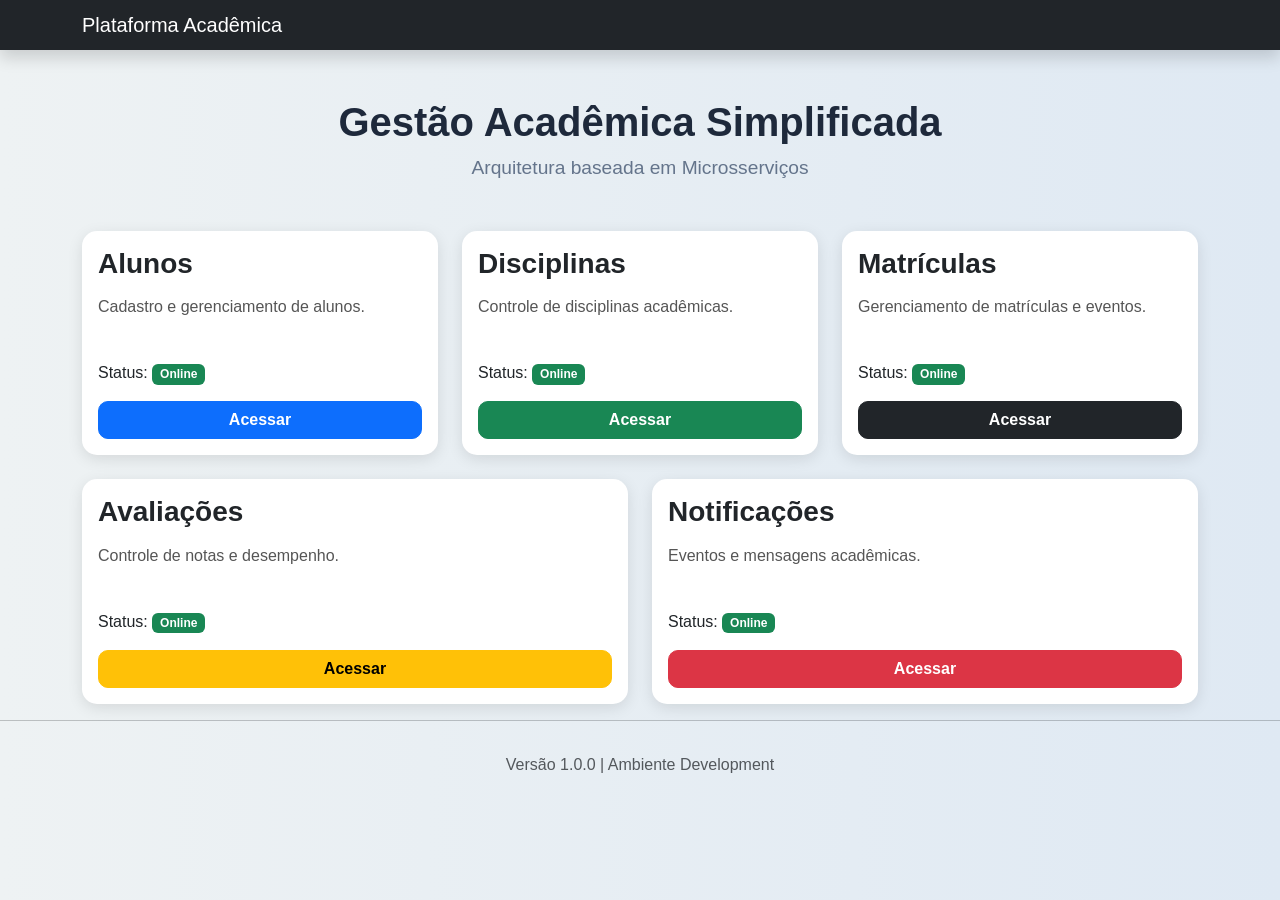
<file: frontend/index.html>
<!DOCTYPE html>
<html lang="pt-br">

<head>

    <meta charset="UTF-8">

    <meta name="viewport" content="width=device-width, initial-scale=1.0">

    <title>Plataforma de Gestão Acadêmica</title>

    <link href="https://cdn.jsdelivr.net/npm/bootstrap@5.3.3/dist/css/bootstrap.min.css" rel="stylesheet">

    <link rel="stylesheet" href="style.css">

</head>

<body>


    <nav class="navbar navbar-dark bg-dark shadow">

        <div class="container">

            <span class="navbar-brand mb-0 h1">
                Plataforma Acadêmica
            </span>

        </div>

    </nav>


    <div class="container mt-5">

       <div class="text-center mb-5 mt-4">

            <h1 class="titulo">
                Gestão Acadêmica Simplificada
            </h1>

            <p class="subtitulo">
                Arquitetura baseada em Microsserviços
            </p>

        </div>

        <div class="row g-4">


            <div class="col-md-4">

                <div class="card sistema-card h-100">

                    <div class="card-body">

                        <h3 class="card-title">
                            Alunos
                        </h3>

                        <p class="card-text">
                            Cadastro e gerenciamento de alunos.
                        </p>

                        <p>
                            Status:
                            <span class="badge bg-success">
                                Online
                            </span>
                        </p>

                        <a href="pages/alunos.html" class="btn btn-primary w-100">
                            Acessar
                        </a>

                    </div>

                </div>

            </div>

           

            <div class="col-md-4">

                <div class="card sistema-card h-100">

                    <div class="card-body">

                        <h3 class="card-title">
                            Disciplinas
                        </h3>

                        <p class="card-text">
                            Controle de disciplinas acadêmicas.
                        </p>

                        <p>
                            Status:
                            <span class="badge bg-success">
                                Online
                            </span>
                        </p>

                        <a href="pages/disciplinas.html" class="btn btn-success w-100">
                            Acessar
                        </a>

                    </div>

                </div>

            </div>

            

            <div class="col-md-4">

                <div class="card sistema-card h-100">

                    <div class="card-body">

                        <h3 class="card-title">
                            Matrículas
                        </h3>

                        <p class="card-text">
                            Gerenciamento de matrículas e eventos.
                        </p>

                        <p>
                            Status:
                            <span class="badge bg-success">
                                Online
                            </span>
                        </p>

                        <a href="pages/matriculas.html" class="btn btn-dark w-100">
                            Acessar
                        </a>

                    </div>

                </div>

            </div>

           

            <div class="col-md-6">

                <div class="card sistema-card h-100">

                    <div class="card-body">

                        <h3 class="card-title">
                            Avaliações
                        </h3>

                        <p class="card-text">
                            Controle de notas e desempenho.
                        </p>

                        <p>
                            Status:
                            <span class="badge bg-success">
                                Online
                            </span>
                        </p>

                        <a href="pages/avaliacoes.html" class="btn btn-warning w-100">
                            Acessar
                        </a>

                    </div>

                </div>

            </div>


            <div class="col-md-6">

                <div class="card sistema-card h-100">

                    <div class="card-body">

                        <h3 class="card-title">
                            Notificações
                        </h3>

                        <p class="card-text">
                            Eventos e mensagens acadêmicas.
                        </p>

                        <p>
                            Status:
                            <span class="badge bg-success">
                                Online
                            </span>
                        </p>

                        <a href="pages/notificacoes.html" class="btn btn-danger w-100">
                            Acessar
                        </a>

                    </div>

                </div>

            </div>

        </div>

    </div>
   <hr>

<footer class="text-center text-muted py-3">
    Versão 1.0.0 | Ambiente Development
</footer>
</body>

</html>
</file>
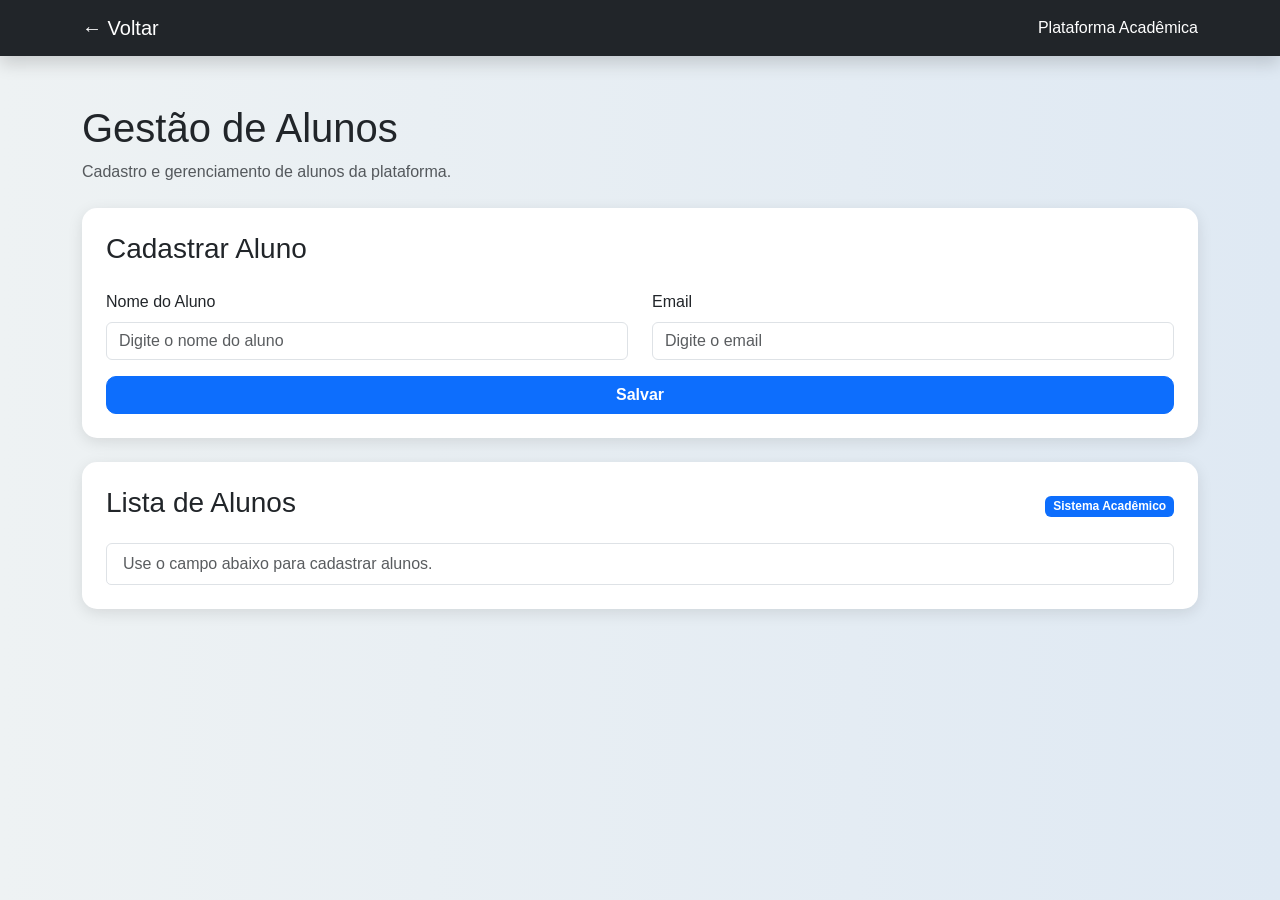
<file: frontend/pages/alunos.html>
<!DOCTYPE html>
<html lang="pt-br">

<head>
    <meta charset="UTF-8">
    <meta name="viewport" content="width=device-width, initial-scale=1.0">
    <title>Alunos</title>
    <link href="https://cdn.jsdelivr.net/npm/bootstrap@5.3.3/dist/css/bootstrap.min.css" rel="stylesheet">
    <link rel="stylesheet" href="../style.css">
</head>

<body>

    <nav class="navbar navbar-dark bg-dark shadow">
        <div class="container">
            <a href="../index.html" class="navbar-brand">← Voltar</a>
            <span class="text-white">Plataforma Acadêmica</span>
        </div>
    </nav>

    <div class="container mt-5">

        <div class="mb-4">
            <h1 class="titulo-pagina">Gestão de Alunos</h1>
            <p class="text-muted">Cadastro e gerenciamento de alunos da plataforma.</p>
        </div>

        <div class="card sistema-card p-4 mb-4">
            <h3 class="mb-4">Cadastrar Aluno</h3>
            <div class="row">
                <div class="col-md-6">
                    <label class="form-label">Nome do Aluno</label>
                    <input type="text" id="nome" class="form-control mb-3" placeholder="Digite o nome do aluno">
                </div>
                <div class="col-md-6">
                    <label class="form-label">Email</label>
                    <input type="email" id="email" class="form-control mb-3" placeholder="Digite o email">
                </div>
            </div>
            <button class="btn btn-primary" onclick="cadastrarAluno()">Salvar</button>
        </div>

        <div class="card sistema-card p-4">
            <div class="d-flex justify-content-between align-items-center mb-3">
                <h3>Lista de Alunos</h3>
                <span class="badge bg-primary">Sistema Acadêmico</span>
            </div>
            <ul id="lista" class="list-group">
                <li class="list-group-item">Nenhum aluno cadastrado</li>
            </ul>
        </div>

    </div>

    <script src="../js/alunos.js"></script>

</body>
</html>
</file>
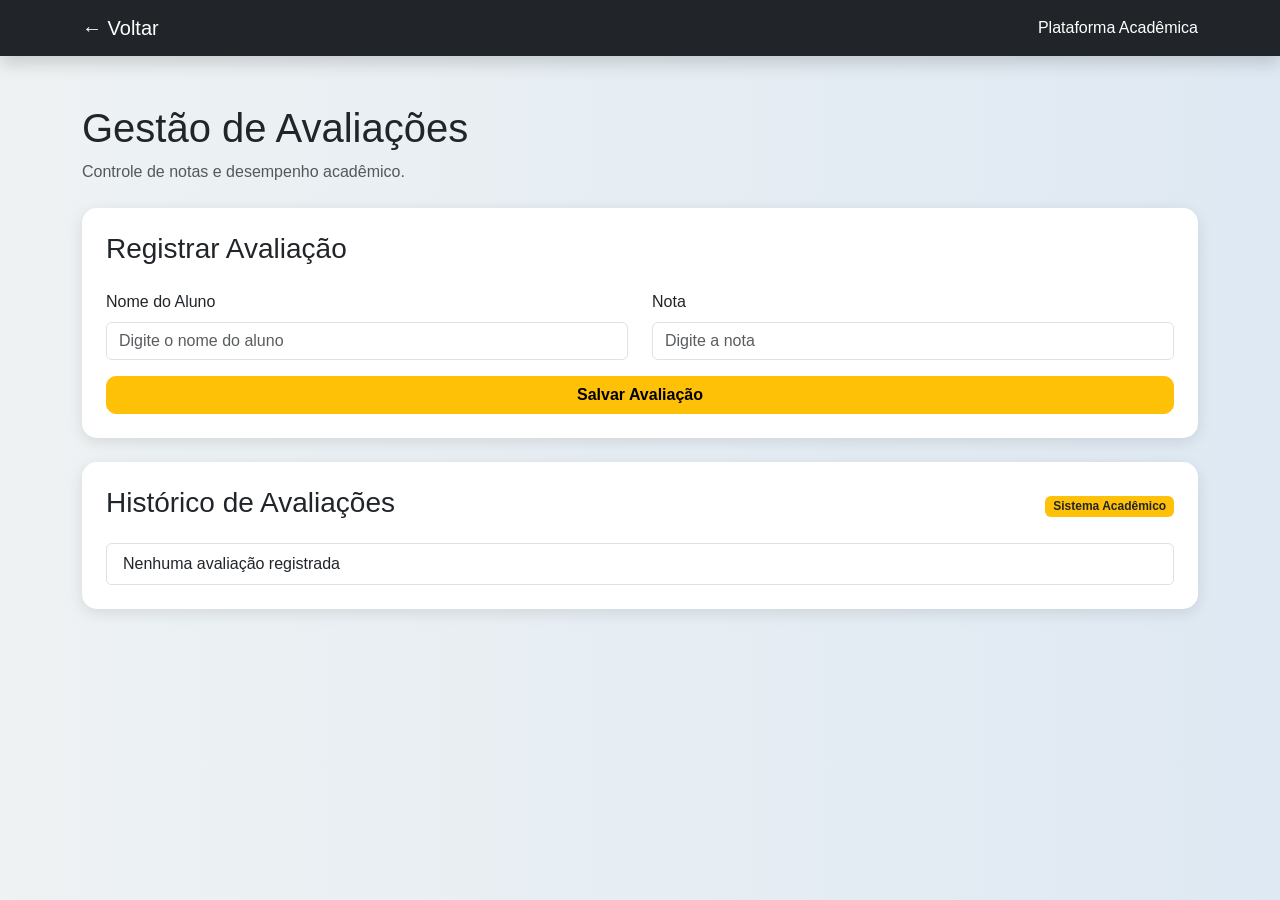
<file: frontend/pages/avaliacoes.html>
<!DOCTYPE html>
<html lang="pt-br">

<head>

    <meta charset="UTF-8">

    <meta name="viewport" content="width=device-width, initial-scale=1.0">

    <title>Avaliações</title>

    <link href="https://cdn.jsdelivr.net/npm/bootstrap@5.3.3/dist/css/bootstrap.min.css" rel="stylesheet">

    <link rel="stylesheet" href="../style.css">

</head>

<body>

    <!-- NAVBAR -->

    <nav class="navbar navbar-dark bg-dark shadow">

        <div class="container">

            <a href="../index.html" class="navbar-brand">
                ← Voltar
            </a>

            <span class="text-white">
                Plataforma Acadêmica
            </span>

        </div>

    </nav>

    <!-- CONTEÚDO -->

    <div class="container mt-5">

        <!-- TÍTULO -->

        <div class="mb-4">

            <h1 class="titulo-pagina">
                Gestão de Avaliações
            </h1>

            <p class="text-muted">
                Controle de notas e desempenho acadêmico.
            </p>

        </div>

        <!-- FORMULÁRIO -->

        <div class="card sistema-card p-4 mb-4">

            <h3 class="mb-4">
                Registrar Avaliação
            </h3>

            <div class="row">

                <div class="col-md-6">

                    <label class="form-label">
                        Nome do Aluno
                    </label>

                    <input
                        type="text"
                        id="aluno"
                        class="form-control mb-3"
                        placeholder="Digite o nome do aluno"
                    >

                </div>

                <div class="col-md-6">

                    <label class="form-label">
                        Nota
                    </label>

                    <input
                        type="number"
                        id="nota"
                        class="form-control mb-3"
                        placeholder="Digite a nota"
                    >

                </div>

            </div>

            <button
                class="btn btn-warning"
                onclick="registrarAvaliacao()"
            >
                Salvar Avaliação
            </button>

        </div>

        <!-- LISTA -->

        <div class="card sistema-card p-4">

            <div class="d-flex justify-content-between align-items-center mb-3">

                <h3>
                    Histórico de Avaliações
                </h3>

                <span class="badge bg-warning text-dark">
                    Sistema Acadêmico
                </span>

            </div>

            <ul
                id="listaAvaliacoes"
                class="list-group"
            >

                <li class="list-group-item">
                    Nenhuma avaliação registrada
                </li>

            </ul>

        </div>

    </div>

    <!-- SCRIPT -->

    <script src="../js/avaliacoes.js"></script>

</body>

</html>
</file>
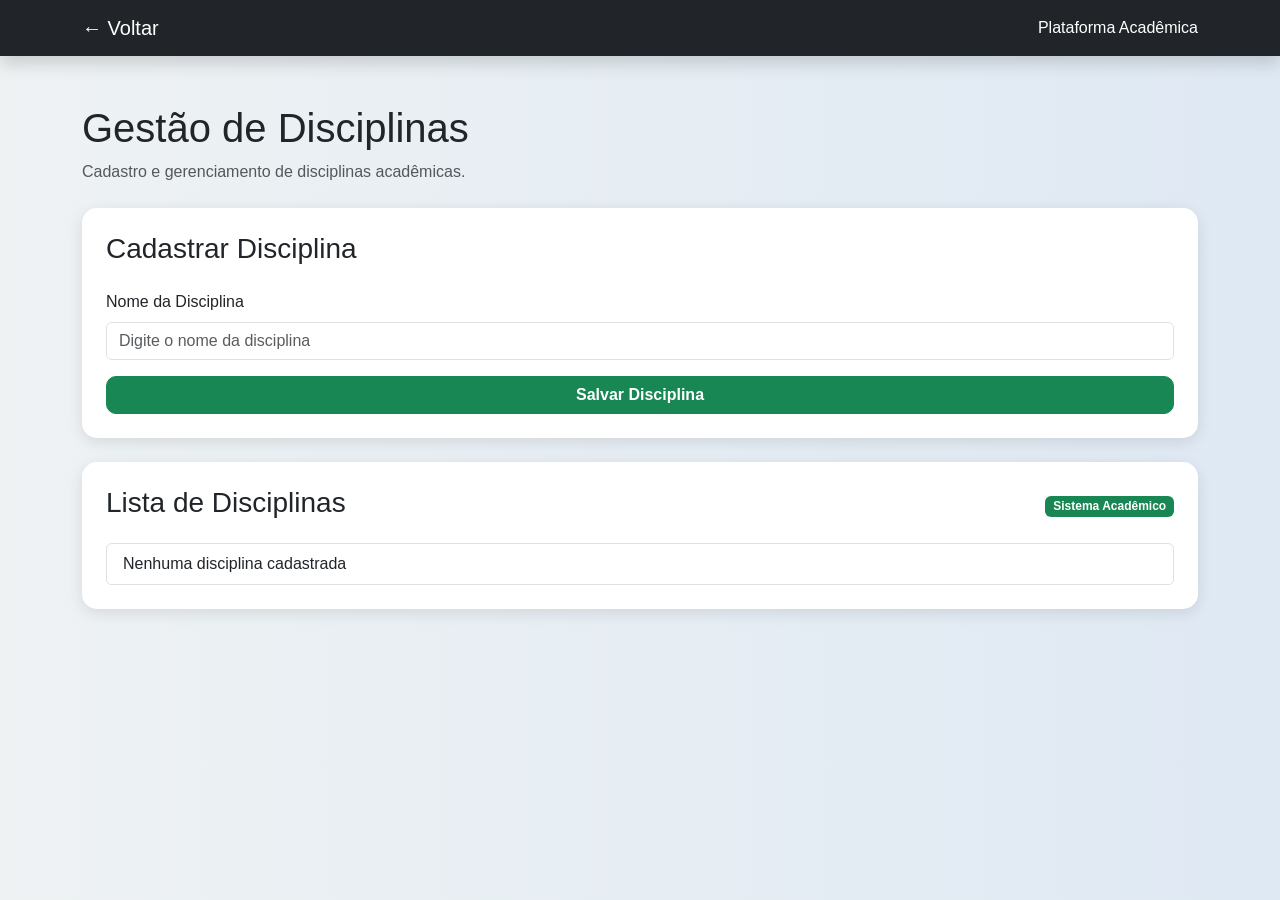
<file: frontend/pages/disciplinas.html>
<!DOCTYPE html>
<html lang="pt-br">

<head>

    <meta charset="UTF-8">

    <meta name="viewport" content="width=device-width, initial-scale=1.0">

    <title>Disciplinas</title>

    <link href="https://cdn.jsdelivr.net/npm/bootstrap@5.3.3/dist/css/bootstrap.min.css" rel="stylesheet">

    <link rel="stylesheet" href="../style.css">

</head>

<body>

    <!-- NAVBAR -->

    <nav class="navbar navbar-dark bg-dark shadow">

        <div class="container">

            <a href="../index.html" class="navbar-brand">
                ← Voltar
            </a>

            <span class="text-white">
                Plataforma Acadêmica
            </span>

        </div>

    </nav>

    <!-- CONTEÚDO -->

    <div class="container mt-5">

        <!-- TÍTULO -->

        <div class="mb-4">

            <h1 class="titulo-pagina">
                Gestão de Disciplinas
            </h1>

            <p class="text-muted">
                Cadastro e gerenciamento de disciplinas acadêmicas.
            </p>

        </div>

        <!-- FORMULÁRIO -->

        <div class="card sistema-card p-4 mb-4">

            <h3 class="mb-4">
                Cadastrar Disciplina
            </h3>

            <div class="row">

                <div class="col-md-12">

                    <label class="form-label">
                        Nome da Disciplina
                    </label>

                    <input
                        type="text"
                        id="disciplina"
                        class="form-control mb-3"
                        placeholder="Digite o nome da disciplina"
                    >

                </div>

            </div>

            <button
                class="btn btn-success"
                onclick="cadastrarDisciplina()"
            >
                Salvar Disciplina
            </button>

        </div>

        <!-- LISTA -->

        <div class="card sistema-card p-4">

            <div class="d-flex justify-content-between align-items-center mb-3">

                <h3>
                    Lista de Disciplinas
                </h3>

                <span class="badge bg-success">
                    Sistema Acadêmico
                </span>

            </div>

            <ul
                id="listaDisciplinas"
                class="list-group"
            >

                <li class="list-group-item">
                    Nenhuma disciplina cadastrada
                </li>

            </ul>

        </div>

    </div>

    <!-- SCRIPT -->

    <script src="../js/disciplinas.js"></script>

</body>

</html>
</file>
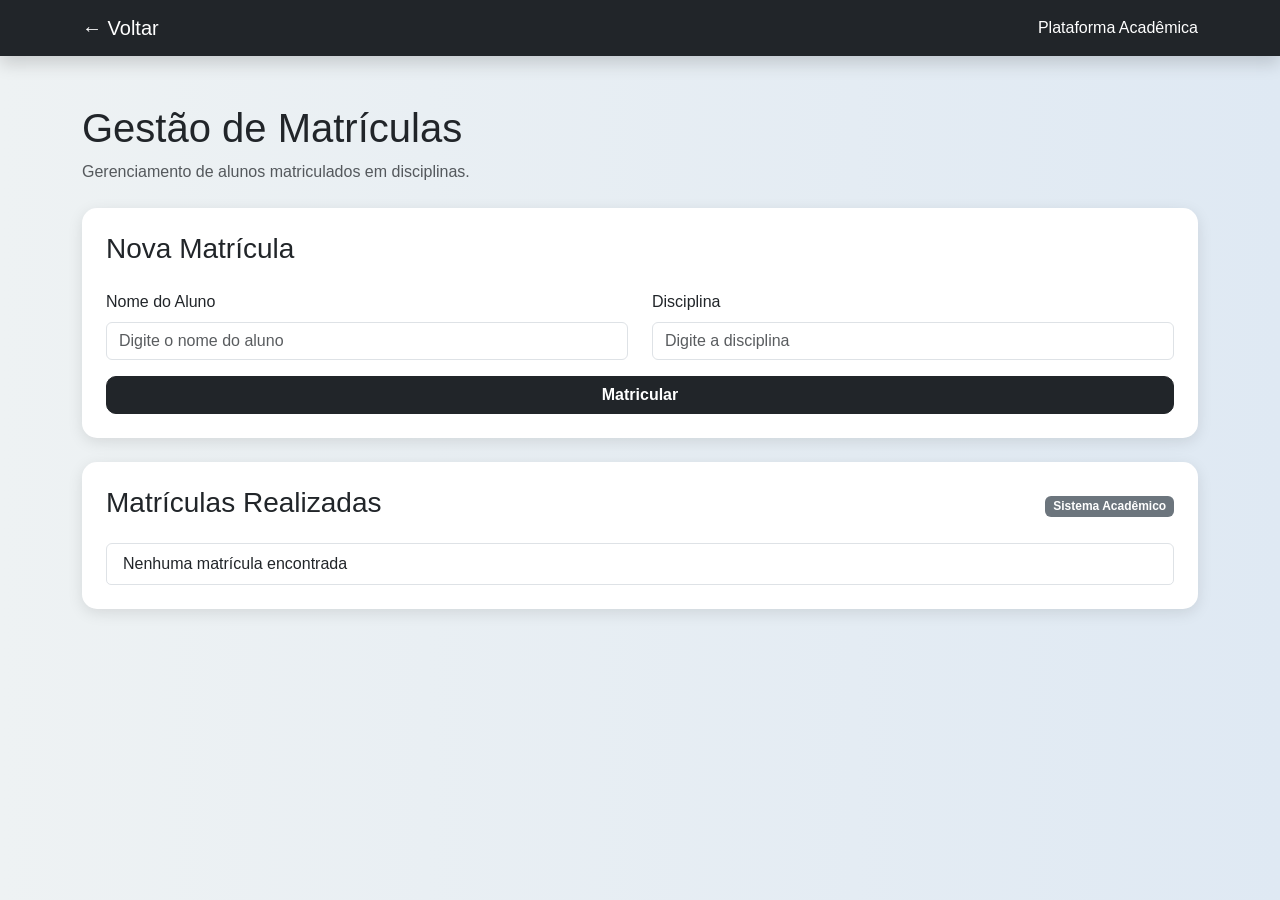
<file: frontend/pages/matriculas.html>
<!DOCTYPE html>
<html lang="pt-br">

<head>

    <meta charset="UTF-8">

    <meta name="viewport" content="width=device-width, initial-scale=1.0">

    <title>Matrículas</title>

    <link href="https://cdn.jsdelivr.net/npm/bootstrap@5.3.3/dist/css/bootstrap.min.css" rel="stylesheet">

    <link rel="stylesheet" href="../style.css">

</head>

<body>

    <!-- NAVBAR -->

    <nav class="navbar navbar-dark bg-dark shadow">

        <div class="container">

            <a href="../index.html" class="navbar-brand">
                ← Voltar
            </a>

            <span class="text-white">
                Plataforma Acadêmica
            </span>

        </div>

    </nav>

    <!-- CONTEÚDO -->

    <div class="container mt-5">

        <!-- TÍTULO -->

        <div class="mb-4">

            <h1 class="titulo-pagina">
                Gestão de Matrículas
            </h1>

            <p class="text-muted">
                Gerenciamento de alunos matriculados em disciplinas.
            </p>

        </div>

        <!-- FORMULÁRIO -->

        <div class="card sistema-card p-4 mb-4">

            <h3 class="mb-4">
                Nova Matrícula
            </h3>

            <div class="row">

                <div class="col-md-6">

                    <label class="form-label">
                        Nome do Aluno
                    </label>

                    <input
                        type="text"
                        id="aluno"
                        class="form-control mb-3"
                        placeholder="Digite o nome do aluno"
                    >

                </div>

                <div class="col-md-6">

                    <label class="form-label">
                        Disciplina
                    </label>

                    <input
                        type="text"
                        id="disciplina"
                        class="form-control mb-3"
                        placeholder="Digite a disciplina"
                    >

                </div>

            </div>

            <button
                class="btn btn-dark"
                onclick="matricularAluno()"
            >
                Matricular
            </button>

        </div>

        <!-- LISTA -->

        <div class="card sistema-card p-4">

            <div class="d-flex justify-content-between align-items-center mb-3">

                <h3>
                    Matrículas Realizadas
                </h3>

                <span class="badge bg-secondary">
                    Sistema Acadêmico
                </span>

            </div>

            <ul
                id="listaMatriculas"
                class="list-group"
            >

                <li class="list-group-item">
                    Nenhuma matrícula encontrada
                </li>

            </ul>

        </div>

    </div>

    <!-- SCRIPT -->

    <script src="../js/matriculas.js"></script>

</body>

</html>
</file>
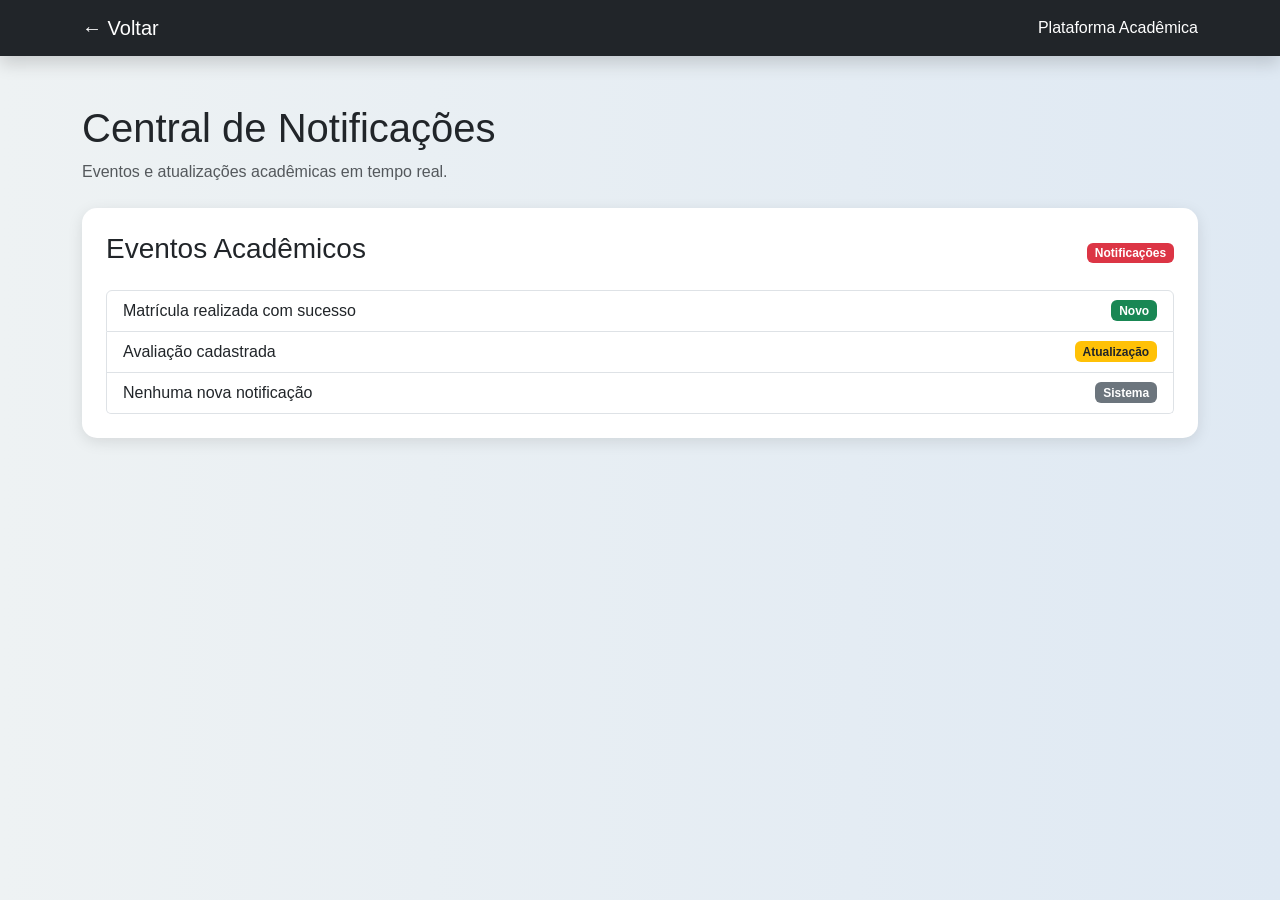
<file: frontend/pages/notificacoes.html>
<!DOCTYPE html>
<html lang="pt-br">

<head>

    <meta charset="UTF-8">

    <meta name="viewport" content="width=device-width, initial-scale=1.0">

    <title>Notificações</title>

    <link href="https://cdn.jsdelivr.net/npm/bootstrap@5.3.3/dist/css/bootstrap.min.css" rel="stylesheet">

    <link rel="stylesheet" href="../style.css">

</head>

<body>

    <!-- NAVBAR -->

    <nav class="navbar navbar-dark bg-dark shadow">

        <div class="container">

            <a href="../index.html" class="navbar-brand">
                ← Voltar
            </a>

            <span class="text-white">
                Plataforma Acadêmica
            </span>

        </div>

    </nav>

    <!-- CONTEÚDO -->

    <div class="container mt-5">

        <!-- TÍTULO -->

        <div class="mb-4">

            <h1 class="titulo-pagina">
                Central de Notificações
            </h1>

            <p class="text-muted">
                Eventos e atualizações acadêmicas em tempo real.
            </p>

        </div>

        <!-- CARD -->

        <div class="card sistema-card p-4">

            <div class="d-flex justify-content-between align-items-center mb-3">

                <h3>
                    Eventos Acadêmicos
                </h3>

                <span class="badge bg-danger">
                    Notificações
                </span>

            </div>

            <ul
                id="listaNotificacoes"
                class="list-group"
            >

                <li class="list-group-item d-flex justify-content-between align-items-center">

                    Matrícula realizada com sucesso

                    <span class="badge bg-success">
                        Novo
                    </span>

                </li>

                <li class="list-group-item d-flex justify-content-between align-items-center">

                    Avaliação cadastrada

                    <span class="badge bg-warning text-dark">
                        Atualização
                    </span>

                </li>

                <li class="list-group-item d-flex justify-content-between align-items-center">

                    Nenhuma nova notificação

                    <span class="badge bg-secondary">
                        Sistema
                    </span>

                </li>

            </ul>

        </div>

    </div>

    <!-- SCRIPT -->

    <script src="../js/notificacoes.js"></script>

</body>

</html>
</file>
<file: frontend/style.css>
body {

    background: linear-gradient(to right, #eef2f3, #dfe9f3);

    min-height: 100vh;

    font-family: Arial, Helvetica, sans-serif;

}

.titulo {

    font-size: 2.5rem;

    font-weight: bold;

    color: #1e293b;

}

.subtitulo {

    color: #64748b;

    font-size: 1.2rem;

}

.sistema-card {

    border: none;

    border-radius: 15px;

    transition: 0.3s;

    box-shadow: 0px 4px 15px rgba(0,0,0,0.1);

}

.sistema-card:hover {

    transform: translateY(-8px);

}

.card-title {

    font-weight: bold;

    margin-bottom: 15px;

}

.card-text {

    color: #555;

    min-height: 50px;

}

.btn {

    border-radius: 10px;

    font-weight: bold;

}

.row {

    justify-content: center;

}
</file>
